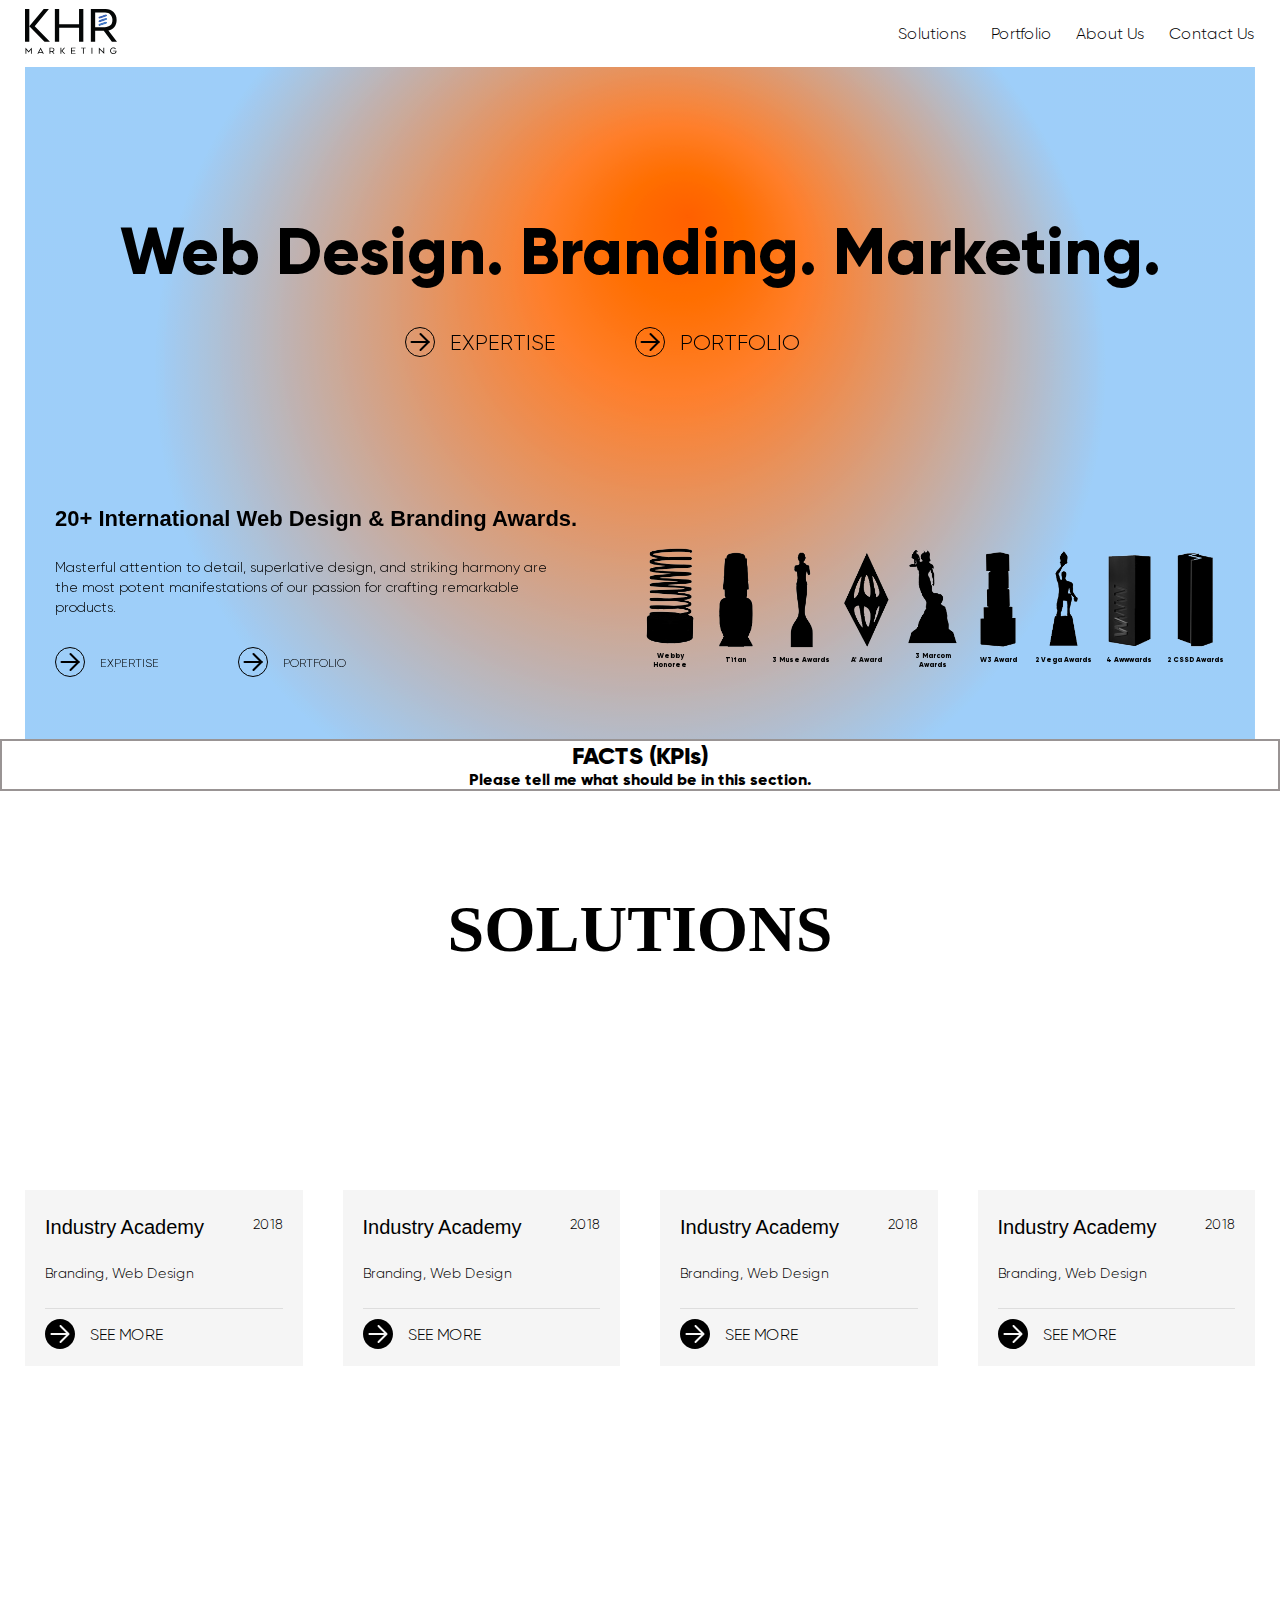
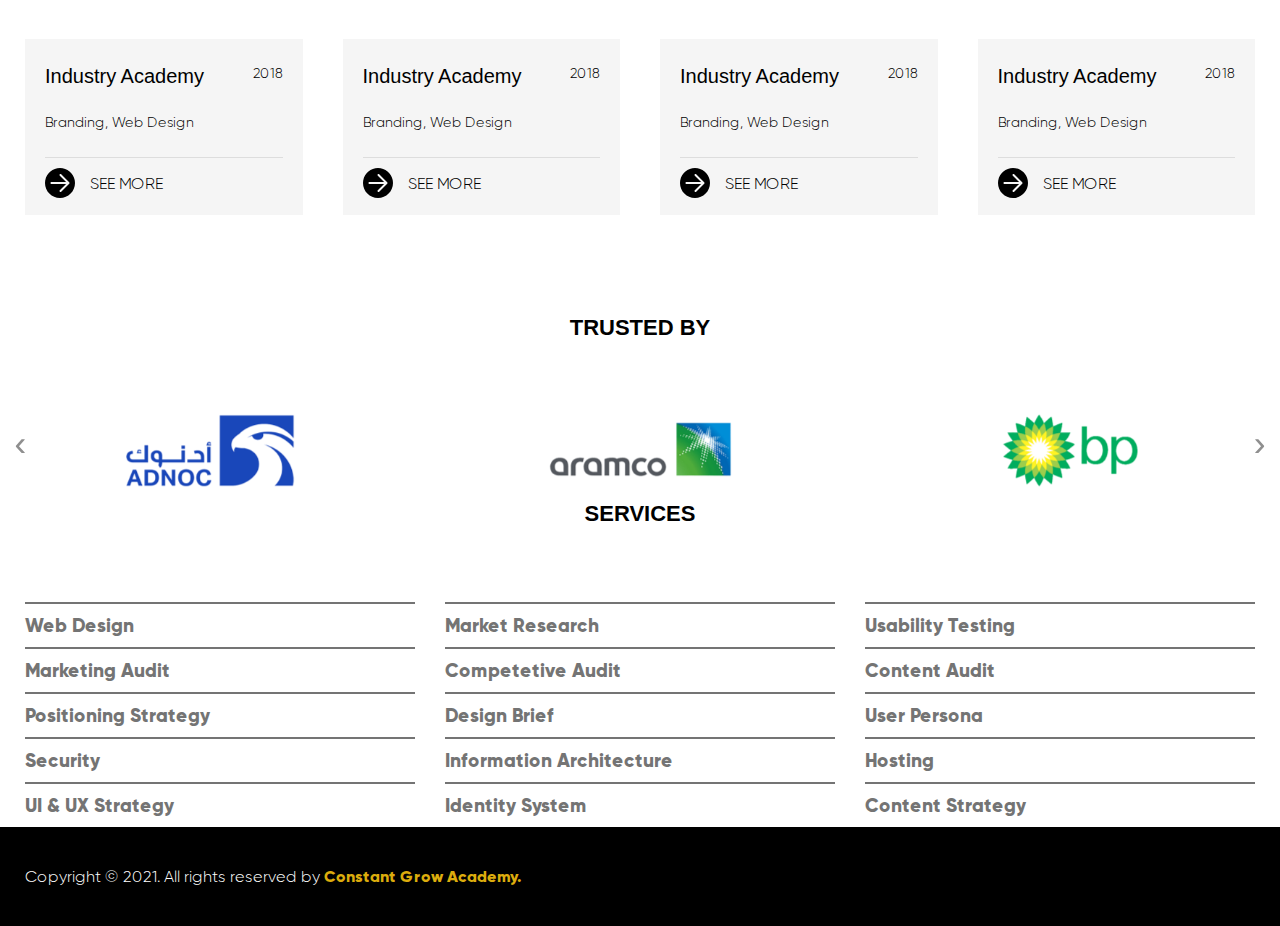
<file: index.html>
<!DOCTYPE html>
<html lang="en">

<head>
    <meta charset="UTF-8">
    <meta http-equiv="X-UA-Compatible" content="IE=edge">
    <meta name="viewport" content="width=device-width, initial-scale=1.0">
    <title>OWDT_CLONE</title>
    <link rel="stylesheet" href="https://cdnjs.cloudflare.com/ajax/libs/OwlCarousel2/2.3.4/assets/owl.carousel.min.css"
        integrity="sha512-tS3S5qG0BlhnQROyJXvNjeEM4UpMXHrQfTGmbQ1gKmelCxlSEBUaxhRBj/EFTzpbP4RVSrpEikbmdJobCvhE3g=="
        crossorigin="anonymous">
    <link rel="stylesheet" href="sass/style.css">
    <link rel="stylesheet" href="sass/resposive.css">
</head>

<body>
    <div class="main-page">
        <header class="masterheader">
            <div class="max-container flex">
                <div class="logo">
                    <a href="#">
                        <img src="./images/KHR-logo.svg" alt="">
                    </a>
                </div>
                <div class="navigation">
                    <ul>
                        <li><a href="">Solutions</a></li>
                        <li><a href="">Portfolio</a></li>
                        <li><a href="">About Us</a></li>
                        <li><a href="">Contact Us</a></li>
                    </ul>
                </div>
            </div>
        </header>
        <div class="hero-main .margin-bottom-lg">
            <div class="max-container">
                <div class="site-content">
                    <div class="container">
                        <div class="hero-banner">
                            <div class="arrowlink text-center">
                                <h1>
                                    Web Design. Branding. Marketing.
                                </h1>
                                <p>
                                    <a class="div-arrow" href="">Expertise</a>
                                    <a class="div-arrow" href="">Portfolio</a>
                                </p>
                            </div>
                            <div class="bottom-showcase flex">
                                <div class="bottom-content left">
                                    <h3>20+ International Web Design & Branding Awards.</h3>
                                    <p>Masterful attention to detail, superlative design, and striking harmony are the
                                        most potent manifestations of our passion for crafting remarkable products.</p>
                                    <p>
                                        <a class="div-arrow" href="">Expertise</a>
                                        <a class="div-arrow" href="">Portfolio</a>
                                    </p>
                                </div>
                                <div class="bottom-content right flex">
                                    <div class="product">
                                        <img src="./images/pic-awards-webby.png" alt="">
                                        <p>Webby Honoree</p>
                                    </div>
                                    <div class="product">
                                        <img src="./images/pic-awards-titan.png" alt="">
                                        <p>Titan</p>
                                    </div>
                                    <div class="product">
                                        <img src="./images/pic-awards-muse.png" alt="">
                                        <p>3 Muse Awards</p>
                                    </div>
                                    <div class="product">
                                        <img src="./images/pic-awards-a.png" alt="">
                                        <p>A' Award</p>
                                    </div>
                                    <div class="product">
                                        <img src="./images/pic-awards-marcom.png" alt="">
                                        <p>3 Marcom Awards</p>
                                    </div>
                                    <div class="product">
                                        <img src="./images/pic-awards-w3.png" alt="">
                                        <p>W3 Award</p>
                                    </div>
                                    <div class="product">
                                        <img src="./images/pic-awards-vega.png" alt="">
                                        <p>2 Vega Awards</p>
                                    </div>
                                    <div class="product">
                                        <img src="./images/pic-awards-awwwards.png" alt="">
                                        <p>4 Awwwards</p>
                                    </div>
                                    <div class="product">
                                        <img src="./images/pic-awards-cssd.png" alt="">
                                        <p>2 CSSD Awards</p>
                                    </div>
                                </div>
                            </div>
                        </div>
                    </div>
                </div>
            </div>
        </div>
    </div>
    <div class="max-container full-border margin-bottom-lg">
        <h2 class="text-center">FACTS (KPIs)</h2>
        <h4 class="text-center">
            Please tell me what should be in this section.
        </h4>


    </div>
    <section class="grid max-container">
        <h2 class="text-center">
            solutions
        </h2>
        <div class="grid-col flex">
            <div class="item">
                <div class="video-item">
                    <video autoplay="" loop="" muted="" playsinline="" width="100%" height="auto">
                        <source src="https://owdt.com//wp-content/uploads/port-vid-duo2.mp4" type="video/mp4">
                    </video>
                </div>
                <div class="item-content">
                    <div class="inner">
                        <h2>Industry Academy</h2>
                        <h4>2018</h4>
                        <h5>Branding, Web Design</h5>
                        <div class="box-div">
                            <p>
                                <a href="#" class="div-arrow div-arrow_dark">SEE MORE</a>
                            </p>
                        </div>
                    </div>
                </div>
            </div>
            <div class="item">
                <div class="video-item">
                    <video autoplay="" loop="" muted="" playsinline="" width="100%" height="auto">
                        <source src="https://owdt.com//wp-content/uploads/port-vid-ia.mp4" type="video/mp4">
                    </video>
                </div>
                <div class="item-content">
                    <div class="inner">
                        <h2>Industry Academy</h2>
                        <h4>2018</h4>
                        <h5>Branding, Web Design</h5>
                        <div class="box-div">
                            <p>
                                <a href="#" class="div-arrow div-arrow_dark">SEE MORE</a>
                            </p>
                        </div>
                    </div>
                </div>
            </div>
            <div class="item">
                <div class="video-item">
                    <video autoplay="" loop="" muted="" playsinline="" width="100%" height="auto">
                        <source src="https://owdt.com//wp-content/uploads/Conergee_video.mp4" type="video/mp4">
                    </video>
                </div>
                <div class="item-content">
                    <div class="inner">
                        <h2>Industry Academy</h2>
                        <h4>2018</h4>
                        <h5>Branding, Web Design</h5>
                        <div class="box-div">
                            <p>
                                <a href="#" class="div-arrow div-arrow_dark">SEE MORE</a>
                            </p>
                        </div>
                    </div>
                </div>
            </div>
            <div class="item">
                <div class="video-item">
                    <video autoplay="" loop="" muted="" playsinline="" width="100%" height="auto">
                        <source src="https://owdt.com//wp-content/uploads/Clear-port-sm.mp4" type="video/mp4">
                    </video>

                </div>
                <div class="item-content">
                    <div class="inner">
                        <h2>Industry Academy</h2>
                        <h4>2018</h4>
                        <h5>Branding, Web Design</h5>
                        <div class="box-div">
                            <p>
                                <a href="#" class="div-arrow div-arrow_dark">SEE MORE</a>
                            </p>
                        </div>
                    </div>
                </div>
            </div>
            <div class="item">
                <div class="video-item">
                    <video autoplay="" loop="" muted="" playsinline="" width="100%" height="auto">
                        <source src="https://owdt.com//wp-content/uploads/battista.mp4" type="video/mp4">
                    </video>
                </div>
                <div class="item-content">
                    <div class="inner">
                        <h2>Industry Academy</h2>
                        <h4>2018</h4>
                        <h5>Branding, Web Design</h5>
                        <div class="box-div">
                            <p>
                                <a href="#" class="div-arrow div-arrow_dark">SEE MORE</a>
                            </p>
                        </div>
                    </div>
                </div>
            </div>
            <div class="item">
                <div class="video-item">
                    <video autoplay="" loop="" muted="" playsinline="" width="100%" height="auto">
                        <source src="https://owdt.com//wp-content/uploads/port-vid-ia.mp4" type="video/mp4">
                    </video>
                </div>
                <div class="item-content">
                    <div class="inner">
                        <h2>Industry Academy</h2>
                        <h4>2018</h4>
                        <h5>Branding, Web Design</h5>
                        <div class="box-div">
                            <p>
                                <a href="#" class="div-arrow div-arrow_dark">SEE MORE</a>
                            </p>
                        </div>
                    </div>
                </div>
            </div>
            <div class="item">
                <div class="video-item">
                    <video autoplay="" loop="" muted="" playsinline="" width="100%" height="auto">
                        <source src="https://owdt.com//wp-content/uploads/port-vid-duo2.mp4" type="video/mp4">
                    </video>
                </div>
                <div class="item-content">
                    <div class="inner">
                        <h2>Industry Academy</h2>
                        <h4>2018</h4>
                        <h5>Branding, Web Design</h5>
                        <div class="box-div">
                            <p>
                                <a href="#" class="div-arrow div-arrow_dark">SEE MORE</a>
                            </p>
                        </div>
                    </div>
                </div>
            </div>
            <div class="item">
                <div class="video-item">
                    <video autoplay="" loop="" muted="" playsinline="" width="100%" height="auto">
                        <source src="https://owdt.com//wp-content/uploads/port-vid-duo2.mp4" type="video/mp4">
                    </video>
                </div>
                <div class="item-content">
                    <div class="inner">
                        <h2>Industry Academy</h2>
                        <h4>2018</h4>
                        <h5>Branding, Web Design</h5>
                        <div class="box-div">
                            <p>
                                <a href="#" class="div-arrow div-arrow_dark">SEE MORE</a>
                            </p>
                        </div>
                    </div>
                </div>
            </div>
        </div>
    </section>
    <div class="trusted-by margin-bot_lg">
        <h3 class="text-center">TRUSTED BY</h3>
        <div class="container">
            <div class="trusted-brand-carousel owl-carousel owl-theme">
                <div class="items">
                    <img src="./images/logo/ADNOC.png" alt="">
                </div>

                <div class="items">
                    <img src="./images/logo/Aramco.png" alt="">
                </div>

                <div class="items">
                    <img src="./images/logo/BP.png" alt="">
                </div>

                <div class="items">
                    <img src="./images/logo/Chevron.png" alt="">
                </div>


                <div class="items">
                    <img src="./images/logo/Ecopetrol.png" alt="">
                </div>

                <div class="items">
                    <img src="./images/logo/ENI.png" alt="">
                </div>
            </div>
        </div>
    </div>

    <div class="services margin-bot_lg">
        <h3 class="text-center">SERVICES</h3>
        <div class="wrapper container-fluid">
            <ul>
                <li><a href="#">Web Design</a></li>
                <li><a href="#">Market Research</a></li>
                <li><a href="#">Usability Testing</a></li>
                <li><a href="#">Marketing Audit</a></li>
                <li><a href="#">Competetive Audit</a></li>
                <li><a href="#">Content Audit</a></li>
                <li><a href="#">Positioning Strategy</a></li>
                <li><a href="#">Design Brief</a></li>
                <li><a href="#">User Persona</a></li>
                <li><a href="#">Security</a></li>
                <li><a href="#">Information Architecture</a></li>
                <li><a href="#">Hosting</a></li>
                <li><a href="#">UI & UX Strategy</a></li>
                <li><a href="#">Identity System</a></li>  
                <li><a href="#">Content Strategy</a></li>
            </ul>
        </div>
    </div>
</div>

<footer>
    <div class="wrapper container-fluid flex">
        <div class="msz">
            <p>Copyright &copy; 2021. All rights reserved by <a href="#">Constant Grow Academy.</a></p>
        </div>
        <div class="social-links">

        </div>
    </div>
</footer>


  
    </div>


    <script src="https://cdnjs.cloudflare.com/ajax/libs/jquery/3.6.0/jquery.min.js"
        integrity="sha512-894YE6QWD5I59HgZOGReFYm4dnWc1Qt5NtvYSaNcOP+u1T9qYdvdihz0PPSiiqn/+/3e7Jo4EaG7TubfWGUrMQ=="
        crossorigin="anonymous"></script>

    <script src="https://cdnjs.cloudflare.com/ajax/libs/OwlCarousel2/2.3.4/owl.carousel.min.js"
        integrity="sha512-bPs7Ae6pVvhOSiIcyUClR7/q2OAsRiovw4vAkX+zJbw3ShAeeqezq50RIIcIURq7Oa20rW2n2q+fyXBNcU9lrw=="
        crossorigin="anonymous"></script>
    <script src="./js/app.js"></script>
</body>

</html>
</file>
<file: sass/style.css>
@font-face {
  font-family: "Gilroy";
  src: url("../fonts/Gilroy-Light.woff2") format("woff2"), url("../fonts/Gilroy-Light.woff") format("woff");
  font-weight: 300;
  font-style: normal;
  font-display: swap;
}

@font-face {
  font-family: "Gilroy";
  src: url("../fonts/Gilroy-ExtraBold.woff2") format("woff2"), url("../fonts/Gilroy-ExtraBold.woff") format("woff");
  font-weight: bold;
  font-style: normal;
  font-display: swap;
}

.container-fluid {
  padding-left: 25px;
  padding-right: 25px;
}

.wrapper {
  max-width: 1500px;
  margin: 0 auto;
}

.max-container {
  padding-left: 25px;
  padding-right: 25px;
}

a {
  text-decoration: none;
  color: #000;
}

li {
  list-style: none;
}

.full-border {
  border: 2px solid #999494;
}

* {
  margin: 0;
  padding: 0;
  -webkit-box-sizing: border-box;
          box-sizing: border-box;
}

body {
  font-family: "Gilroy";
  color: #000;
}

.flex {
  display: -webkit-box;
  display: -ms-flexbox;
  display: flex;
  -webkit-box-pack: justify;
      -ms-flex-pack: justify;
          justify-content: space-between;
  -ms-flex-wrap: wrap;
      flex-wrap: wrap;
  -webkit-box-align: center;
      -ms-flex-align: center;
          align-items: center;
}

.text-center {
  text-align: center;
}

.margin-bottom-lg {
  margin-bottom: 100px;
}

.t-logo img {
  width: 100%;
}

.owl-carousel .owl-item .t-logo img {
  width: 75%;
  border-radius: none;
}

.container {
  padding-left: calc((100% - 1496px) / 2) !important;
  padding-right: calc((100% - 1496px) / 2) !important;
}

a.div-arrow {
  display: inline-block;
  line-height: 32px;
  margin-right: 75px;
  padding-left: 45px;
  position: relative;
  text-transform: uppercase;
  font-size: 22px;
  color: #000;
}

a.div-arrow::before {
  content: "";
  display: block;
  width: 30px;
  height: 30px;
  background: url("../images/arrow-circle.svg");
  background-size: cover;
  background-position: left center;
  background-repeat: no-repeat;
  position: absolute;
  top: 0;
  left: 0;
}

a.div-arrow:hover::before {
  background-position: right center;
}

a.div-arrow.div-arrow_dark::before {
  background-position: right center;
}

h3 {
  font-size: 22px;
  margin: 0;
  font-family: "Gilroy-Bold", sans-serif;
  margin-bottom: 25px;
}

.masterheader {
  height: 67px;
}

.masterheader .max-container {
  height: 100%;
}

.masterheader .logo a img {
  width: 92px;
}

.masterheader .navigation ul li {
  display: inline-block;
  list-style: none;
  margin-left: 20px;
}

.masterheader .navigation ul li a {
  font-family: "Gilroy";
}

.site-content {
  padding-top: 20px;
  background: url("../images/animation.svg");
  background-repeat: no-repeat;
  background-size: cover;
  background-position: right top;
  -webkit-filter: saturate(1.3);
          filter: saturate(1.3);
  padding: 30px;
}

.site-content .hero-banner h1 {
  font-size: 65px;
  padding: 9vw 0 35px;
}

.site-content .hero-banner .bottom-showcase {
  padding-top: 11.5vw;
}

.site-content .hero-banner .bottom-showcase .bottom-content.left {
  width: 50%;
}

.site-content .hero-banner .bottom-showcase .bottom-content.left p {
  font-size: 14px;
  line-height: 1.43;
  max-width: 500px;
  margin-bottom: 30px;
}

.site-content .hero-banner .bottom-showcase .bottom-content.left p a {
  font-size: 12px;
}

.site-content .hero-banner .bottom-showcase .bottom-content.right {
  width: 50%;
}

.site-content .hero-banner .bottom-showcase .bottom-content.right .product {
  width: 60px;
  text-align: center;
  cursor: pointer;
}

.site-content .hero-banner .bottom-showcase .bottom-content.right .product img {
  height: 100px;
}

.site-content .hero-banner .bottom-showcase .bottom-content.right p {
  font-size: 7px;
  font-weight: 600;
}

.grid {
  -webkit-box-pack: inherit;
      -ms-flex-pack: inherit;
          justify-content: inherit;
}

.grid h2.text-center {
  font-size: 66px;
  font-weight: bold;
  text-transform: uppercase;
  margin-bottom: 50px;
  font-family: "Gilmer";
}

.grid-col .item {
  margin-bottom: 100px;
  width: calc((100% - 120px) / 4);
}

.grid-col .item .video-item video,
.grid-col .item .video-item img {
  width: 298px;
  height: 169px;
  -o-object-fit: cover;
     object-fit: cover;
}

.grid-col .item .item-content {
  background-color: #f5f5f5;
}

.grid-col .item .item-content .inner {
  padding: 23px 20px 15px;
}

.grid-col .item .item-content .inner h2 {
  margin: 0;
  font-size: 20px;
  font-weight: 300;
  font-family: "gilroy-medium", sans-serif;
  display: inline-block;
  width: calc(100% - 45px);
  vertical-align: middle;
}

.grid-col .item .item-content .inner h4 {
  display: inline-block;
  clear: none;
  width: 40px;
  margin: 0 0 0 auto;
  padding: 0;
  text-align: right;
  font-size: 14px;
  font-weight: 300;
  line-height: 22px;
}

.grid-col .item .item-content .inner h5 {
  padding-bottom: 27px;
  border-bottom: 1px solid #ddd;
  font-size: 14px;
  font-weight: 300;
  margin-top: 26px;
  margin-bottom: 10px;
}

.grid-col .item .item-content .inner a {
  font-size: 16px;
}

.grid-col .item:hover {
  -webkit-box-shadow: 2px 8px 20px 0px #aaaab4;
          box-shadow: 2px 8px 20px 0px #aaaab4;
}

.carousel .client-story {
  -webkit-box-orient: vertical;
  -webkit-box-direction: normal;
      -ms-flex-direction: column;
          flex-direction: column;
  -webkit-box-pack: center;
      -ms-flex-pack: center;
          justify-content: center;
  -webkit-box-align: center;
      -ms-flex-align: center;
          align-items: center;
  text-align: center;
}

.carousel .thumb-img {
  width: 100px;
  margin-bottom: 35px;
}

.carousel .thumb-img img {
  border-radius: 100%;
}

.carousel .content h4 {
  margin-bottom: 15px;
  font-style: italic;
  color: #045561;
}

.carousel .content p {
  color: #999494;
}

footer {
  background: #000;
  color: #fff;
  padding: 40px 0;
}

footer .message a {
  color: yellow;
  font-weight: 600;
}

.crousel .img {
  display: -webkit-box;
  display: -ms-flexbox;
  display: flex;
  -webkit-box-pack: center;
      -ms-flex-pack: center;
          justify-content: center;
}

.owl-carousel .owl-item .img img {
  display: block;
  width: 50%;
}

div.owl-theme .owl-nav .owl-prev,
div.owl-theme .owl-nav .owl-next {
  position: absolute;
  top: 45%;
  -webkit-transform: translateY(-50%);
          transform: translateY(-50%);
}

div.owl-theme .owl-nav .owl-prev span,
div.owl-theme .owl-nav .owl-next span {
  font-size: 35px;
  color: #8f8f8f;
  font-family: monospace;
}

div.owl-theme .owl-nav .owl-prev:hover span,
div.owl-theme .owl-nav .owl-next:hover span {
  color: #fff;
}

div.owl-theme .owl-nav .owl-prev {
  left: 10px;
}

div.owl-theme .owl-nav .owl-prev span {
  font-size: 45px;
}

div.owl-theme .owl-nav .owl-next {
  right: 10px;
}

div.owl-theme .owl-nav .owl-next span {
  font-size: 45px;
}

div.owl-theme .owl-dots {
  margin-top: 35px;
}

div.owl-theme .owl-dots .owl-dot span {
  width: 15px;
  height: 15px;
}

.trusted-by .t-logo img {
  border-radius: none;
}

.testimonials h3 {
  margin-bottom: 75px;
}

.testimonials .testimonial-carousel .client-story {
  width: 80%;
  margin: 0 auto;
  -webkit-box-orient: vertical;
  -webkit-box-direction: normal;
      -ms-flex-direction: column;
          flex-direction: column;
  -webkit-box-pack: center;
      -ms-flex-pack: center;
          justify-content: center;
  -webkit-box-align: center;
      -ms-flex-align: center;
          align-items: center;
  text-align: center;
}

.testimonials .testimonial-carousel .thumb-img {
  width: 100px;
  margin-bottom: 35px;
}

.testimonials .testimonial-carousel .thumb-img img {
  border-radius: 100%;
}

.testimonials .testimonial-carousel .details {
  max-width: 360px;
}

.testimonials .testimonial-carousel .details h4 {
  margin-bottom: 15px;
  font-style: italic;
  color: #dcac0d;
}

.testimonials .testimonial-carousel .details p {
  color: #999494;
}

div.owl-theme .owl-nav .owl-prev,
div.owl-theme .owl-nav .owl-next {
  position: absolute;
  top: 45%;
  -webkit-transform: translateY(-50%);
          transform: translateY(-50%);
}

div.owl-theme .owl-nav .owl-prev span,
div.owl-theme .owl-nav .owl-next span {
  font-size: 35px;
  color: #8f8f8f;
  font-family: monospace;
}

div.owl-theme .owl-nav .owl-prev:hover span,
div.owl-theme .owl-nav .owl-next:hover span {
  color: #fff;
}

div.owl-theme .owl-nav .owl-prev {
  left: 10px;
}

div.owl-theme .owl-nav .owl-next {
  right: 10px;
}

div.owl-theme .owl-dots {
  margin-top: 35px;
}

div.owl-theme .owl-dots .owl-dot span {
  width: 15px;
  height: 15px;
}

.trusted-by h3 {
  margin-bottom: 60px;
}

.trusted-by .trusted-brand-carousel .owl-item {
  height: 100px;
  display: -webkit-box;
  display: -ms-flexbox;
  display: flex;
  -webkit-box-align: center;
      -ms-flex-align: center;
          align-items: center;
}

.trusted-by .trusted-brand-carousel .items {
  max-width: 45%;
  margin: 0 auto;
}

.trusted-by .trusted-brand-carousel .owl-dots {
  display: none;
}

.services h3 {
  margin-bottom: 75px;
}

.services ul {
  display: -webkit-box;
  display: -ms-flexbox;
  display: flex;
  -ms-flex-wrap: wrap;
      flex-wrap: wrap;
  margin-right: -15px;
  margin-left: -15px;
}

.services ul li {
  display: inline-block;
  width: 32%;
  border-top: 2px solid #747474;
  max-width: calc(33.33% - 30px);
  width: 100%;
  margin-right: 15px;
  margin-left: 15px;
}

.services ul li a {
  color: #747474;
  display: block;
  padding: 10px 0 10px;
  font-size: 19px;
  font-weight: 700;
  -webkit-transition: text-indent 0.5s;
  transition: text-indent 0.5s;
}

.services ul li a:hover {
  color: #fff;
  background-color: #000;
  text-indent: 20px;
}

footer {
  background: #000;
  color: #fff;
  padding: 40px 0;
}

footer .msz a {
  color: #dcac0d;
  font-weight: 600;
}
/*# sourceMappingURL=style.css.map */
</file>
<file: sass/resposive.css>
@media only screen and (max-width: 550px) {
  .grid-col.flex {
    display: block;
    -webkit-box-pack: center;
        -ms-flex-pack: center;
            justify-content: center;
  }
  .grid-col .item .video-item video, .grid-col .item .video-item img {
    width: 100%;
  }
}

@media only screen and (max-width: 550px) {
  .navigation {
    display: none;
  }
  .grid-col .item {
    width: 100%;
  }
}

@media all and (max-width: 767px) {
  .services ul li {
    max-width: 100%;
  }
}

@media all and (max-width: 479px) {
  div.owl-theme .owl-dots .owl-dot span {
    width: 10px;
    height: 10px;
  }
}

@media all and (max-width: 1023px) {
  .testimonials .testimonial-carousel .details {
    max-width: 225px;
  }
}

@media all and (max-width: 1023px) {
  .solutions-grid .items .item-content .inner h2 {
    font-size: 22px;
  }
}

@media all and (max-width: 479px) {
  .solutions-grid .items {
    width: 100%;
    margin: 0;
    margin: 0 0 30px;
  }
}

@media all and (max-width: 1023px) {
  .solutions-grid .items {
    width: calc((100% - 90px) / 3);
  }
}

@media all and (max-width: 767px) {
  .solutions-grid .items {
    width: calc((100% - 60px) / 2);
  }
}
/*# sourceMappingURL=resposive.css.map */
</file>
